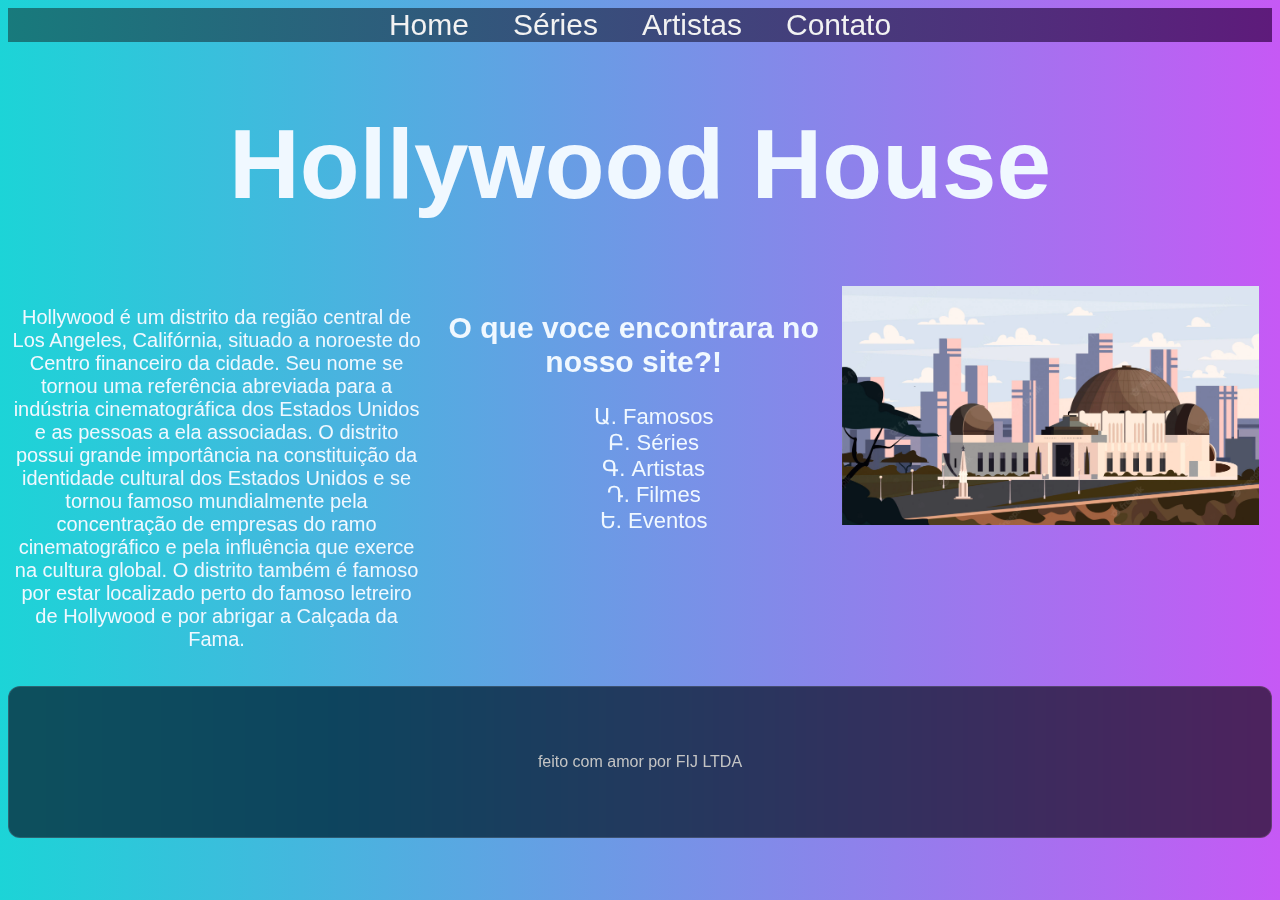
<file: index.html>
<!DOCTYPE html>
<html lang="pt-BR">
  <head>
    <meta charset="UTF-8" />
    <meta http-equiv="X-UA-Compatible" content="IE=edge" />
    <meta name="viewport" content="width=device-width, initial-scale=1.0" />
    <link rel="stylesheet" href="./assets/css/index.css" />
    <link rel="icon" href="./assets/images/hollywood.png" />
    <link
      href="http://fonts.cdnfonts.com/css/sf-hollywood-hills-3"
      rel="stylesheet"
    />
    <title>index</title>
  </head>
  <body>
    <header>
      <nav class="topnav">
        <a href="index.html">Home</a>
        <a href="series.html">Séries</a>
        <a href="artistas.html">Artistas</a>
        <a href="contato.html">Contato</a>
      </nav>
      <h1>Hollywood House</h1>
    </header>
    <main>
      <article>
        <p>
          Hollywood é um distrito da região central de Los Angeles, Califórnia,
          situado a noroeste do Centro financeiro da cidade. Seu nome se tornou
          uma referência abreviada para a indústria cinematográfica dos Estados
          Unidos e as pessoas a ela associadas. O distrito possui grande
          importância na constituição da identidade cultural dos Estados Unidos
          e se tornou famoso mundialmente pela concentração de empresas do ramo
          cinematográfico e pela influência que exerce na cultura global. O
          distrito também é famoso por estar localizado perto do famoso letreiro
          de Hollywood e por abrigar a Calçada da Fama.
        </p>
      </article>
      <article>
        <h2>O que voce encontrara no nosso site?!</h2>
        <ul>
          <li>Famosos</li>
          <li>Séries</li>
          <li>Artistas</li>
          <li>Filmes</li>
          <li>Eventos</li>
        </ul>
      </article>
      <aside>
        <img
          src="./assets/images/losangeles.webp"
          alt="Cartoon de Los Angeles"
        />
      </aside>
    </main>
    <footer class="card">feito com amor por FIJ LTDA</footer>
  </body>
</html>
</file>
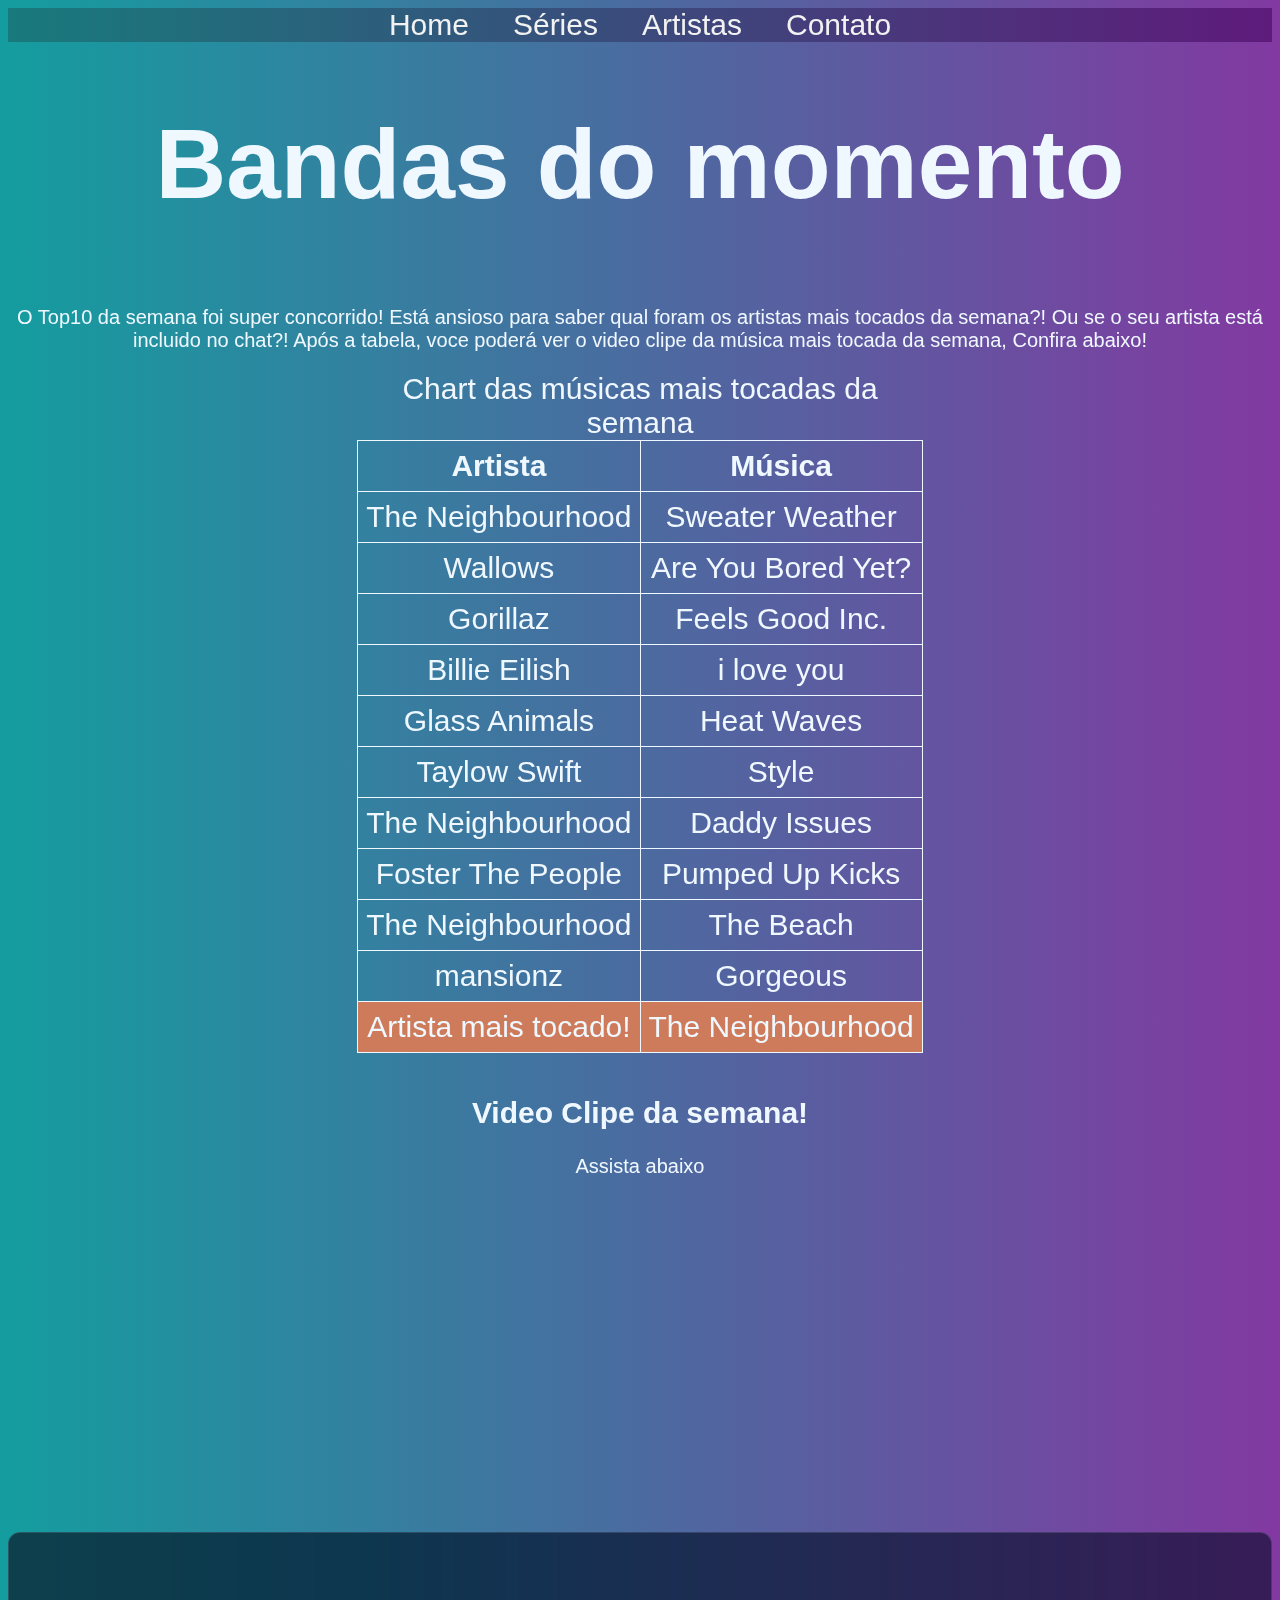
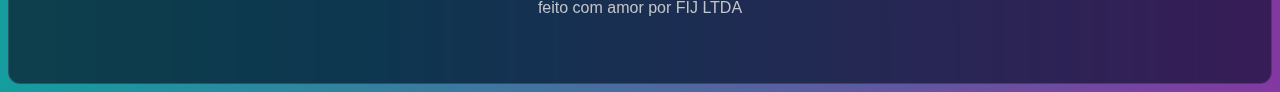
<file: artistas.html>
<!DOCTYPE html>
<html lang="pt-BR">
  <head>
    <meta charset="UTF-8" />
    <meta http-equiv="X-UA-Compatible" content="IE=edge" />
    <meta name="viewport" content="width=device-width, initial-scale=1.0" />
    <link rel="stylesheet" href="./assets/css/artistas.css" />
    <link rel="icon" href="./assets/images/hollywood.png" />
    <link
      href="http://fonts.cdnfonts.com/css/sf-hollywood-hills-3"
      rel="stylesheet"
    />
    <title>Artistas</title>
  </head>
  <body>
    <header>
      <nav class="topnav">
        <a href="index.html">Home</a>
        <a href="series.html">Séries</a>
        <a href="artistas.html">Artistas</a>
        <a href="contato.html">Contato</a>
      </nav>
      <h1>Bandas do momento</h1>
    </header>
    <main class="center">
      <p>
        O Top10 da semana foi super concorrido! Está ansioso para saber qual
        foram os artistas mais tocados da semana?! Ou se o seu artista está
        incluido no chat?! Após a tabela, voce poderá ver o video clipe da
        música mais tocada da semana, Confira abaixo!
      </p>
      <table>
        <caption>
          Chart das músicas mais tocadas da semana
        </caption>
        <thead>
          <tr>
            <th>Artista</th>
            <th>Música</th>
          </tr>
        </thead>
        <tbody>
          <tr>
            <td>The Neighbourhood</td>
            <td>Sweater Weather</td>
          </tr>
          <tr>
            <td>Wallows</td>
            <td>Are You Bored Yet?</td>
          </tr>
          <tr>
            <td>Gorillaz</td>
            <td>Feels Good Inc.</td>
          </tr>
          <tr>
            <td>Billie Eilish</td>
            <td>i love you</td>
          </tr>
          <tr>
            <td>Glass Animals</td>
            <td>Heat Waves</td>
          </tr>
          <tr>
            <td>Taylow Swift</td>
            <td>Style</td>
          </tr>
          <tr>
            <td>The Neighbourhood</td>
            <td>Daddy Issues</td>
          </tr>
          <tr>
            <td>Foster The People</td>
            <td>Pumped Up Kicks</td>
          </tr>
          <tr>
            <td>The Neighbourhood</td>
            <td>The Beach</td>
          </tr>
          <tr>
            <td>mansionz</td>
            <td>Gorgeous</td>
          </tr>
        </tbody>
        <tfoot>
          <tr>
            <td class="top10">Artista mais tocado!</td>
            <td class="top10">The Neighbourhood</td>
          </tr>
        </tfoot>
      </table>
      <br />
      <section>
        <article>
          <h2>Video Clipe da semana!</h2>
          <p>Assista abaixo</p>
          <iframe
            width="560"
            height="315"
            src="https://www.youtube.com/embed/3ylIW-LlrQ4"
            title="YouTube video player"
            allow="accelerometer; autoplay; clipboard-write; encrypted-media; gyroscope; picture-in-picture"
            allowfullscreen
          ></iframe>
        </article>
      </section>
    </main>
    <footer class="card">feito com amor por FIJ LTDA</footer>
  </body>
</html>
</file>
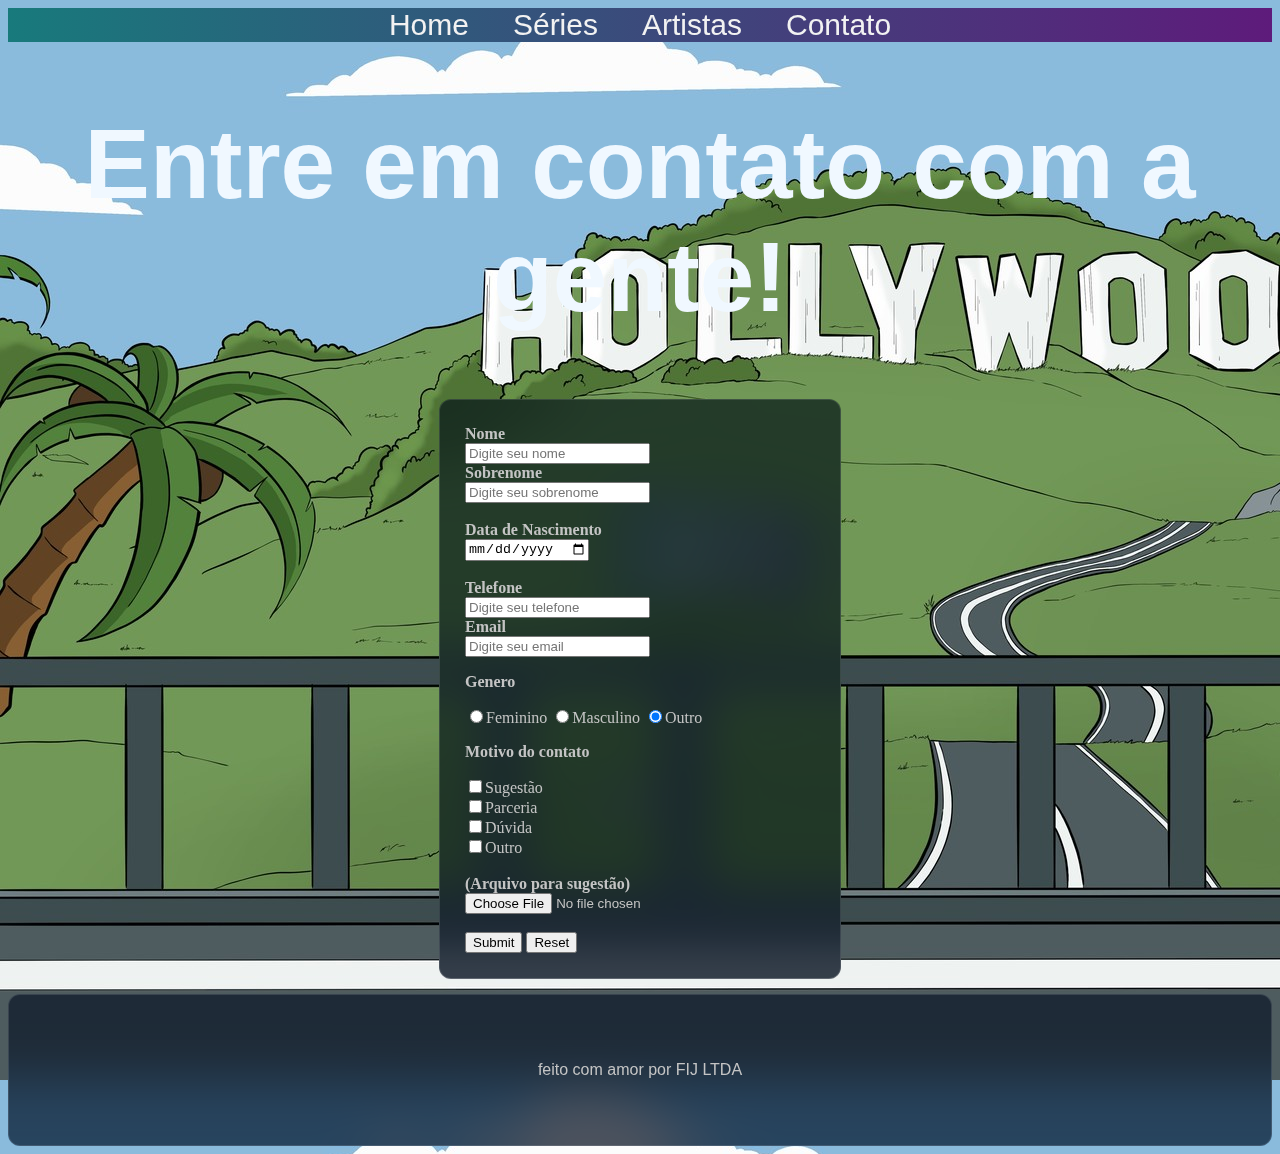
<file: contato.html>
<!DOCTYPE html>
<html lang="pt-BR">
  <head>
    <meta charset="UTF-8" />
    <meta http-equiv="X-UA-Compatible" content="IE=edge" />
    <meta name="viewport" content="width=device-width, initial-scale=1.0" />
    <link rel="stylesheet" href="./assets/css/contato.css" />
    <link rel="icon" href="./assets/images/hollywood.png" />
    <link
      href="http://fonts.cdnfonts.com/css/sf-hollywood-hills-3"
      rel="stylesheet"
    />
    <title>Contato</title>
  </head>
  <body>
    <header>
      <nav class="topnav">
        <a href="index.html">Home</a>
        <a href="series.html">Séries</a>
        <a href="artistas.html">Artistas</a>
        <a href="contato.html">Contato</a>
      </nav>
      <h1>Entre em contato com a gente!</h1>
    </header>
    <main>
      <div class="card">
        <form action="GET" autocomplete="on">
          <!-- <legend>
          <b>Formulário de Contato</b>
        </legend>
        <br /> -->
          <div>
            <label for="nome" class="labelInput"><b>Nome</b></label>
            <br />
            <input
              type="text"
              name="nome"
              id="nome"
              class="inputUser"
              placeholder="Digite seu nome"
              required
            />
            <br />
            <label for="sobrenome" class="labelInput"><b>Sobrenome</b></label>
            <br />
            <input
              type="text"
              name="sobrenome"
              id="sobrenome"
              class="inputUser"
              placeholder="Digite seu sobrenome"
              required
            />
          </div>

          <br />
          <div>
            <label for="data_nascimento"><b>Data de Nascimento</b></label>
            <br />
            <input
              type="date"
              name="data_nascimento"
              id="data_nascimento"
              min="1988-01-01"
              required
            />
          </div>

          <br />
          <label for="telefone" class="labelInput"><b>Telefone</b></label>
          <br />
          <input
            type="number"
            name="telefone"
            id="telefone"
            class="inputUser"
            placeholder="Digite seu telefone"
          />
          <br />
          <label for="email" class="labelInput"><b>Email</b></label>
          <br />
          <input
            type="email"
            name="email"
            id="email"
            class="inputUser"
            placeholder="Digite seu email"
            required
          />
          <br />
          <p><b>Genero</b></p>
          <input type="radio" name="sexo" value="0" />Feminino
          <input type="radio" name="sexo" value="0" />Masculino
          <input type="radio" name="sexo" value="0" checked="checked" />Outro
          <br />
          <p><b>Motivo do contato</b></p>
          <input type="checkbox" name="motivo[]" value="0" />Sugestão<br />
          <input type="checkbox" name="motivo[]" value="1" />Parceria<br />
          <input type="checkbox" name="motivo[]" value="2" />Dúvida<br />
          <input type="checkbox" name="motivo[]" value="3" />Outro<br />
          <br />
          <div>
            <label for="arquivo" class="labelInput"
              ><b>(Arquivo para sugestão)</b></label
            >
            <br />
            <input
              type="file"
              name="arquivo"
              id="arquivo"
              class="inputUser"
            />
          </div>
          <br />
          <input type="submit" name="submit" id="submit" />
          <input type="reset" name="reset" id="reset" />
        </form>
      </div>
    </main>
    <footer class="card">feito com amor por FIJ LTDA</footer>
  </body>
</html>
</file>
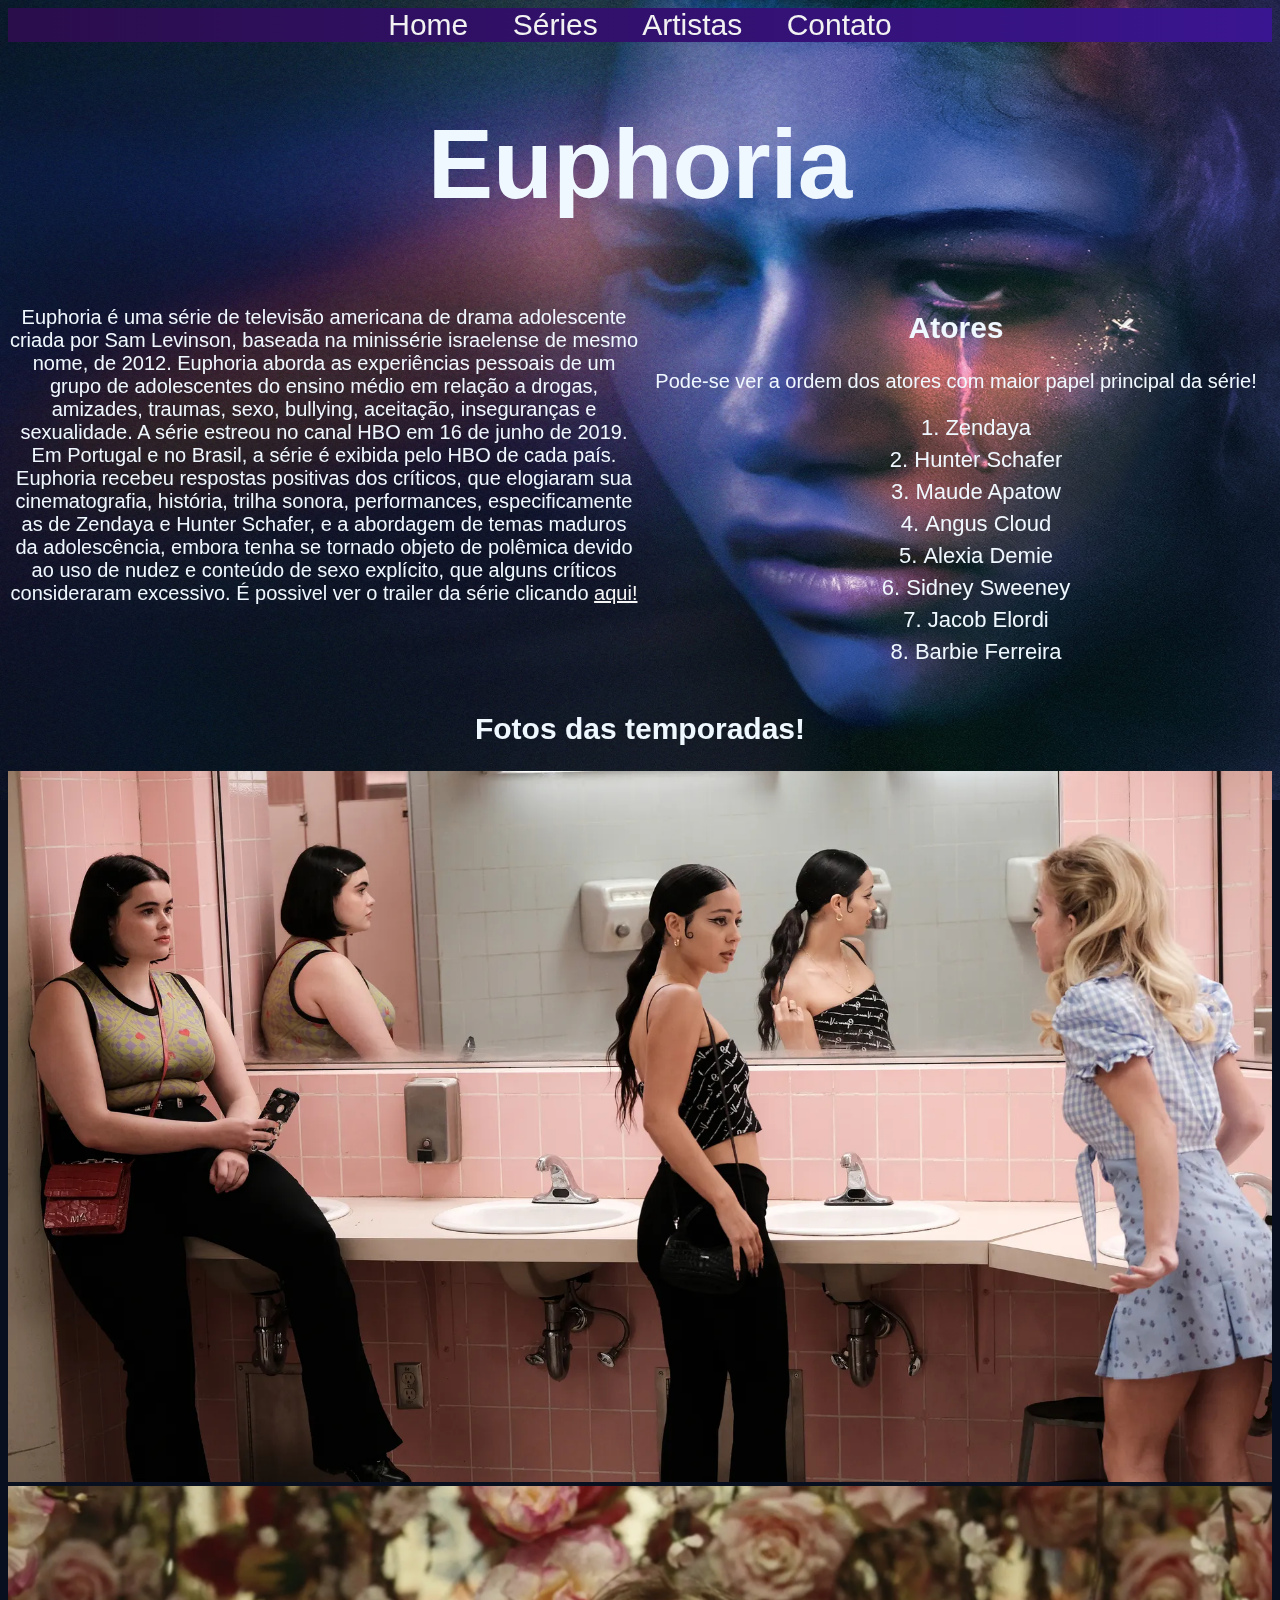
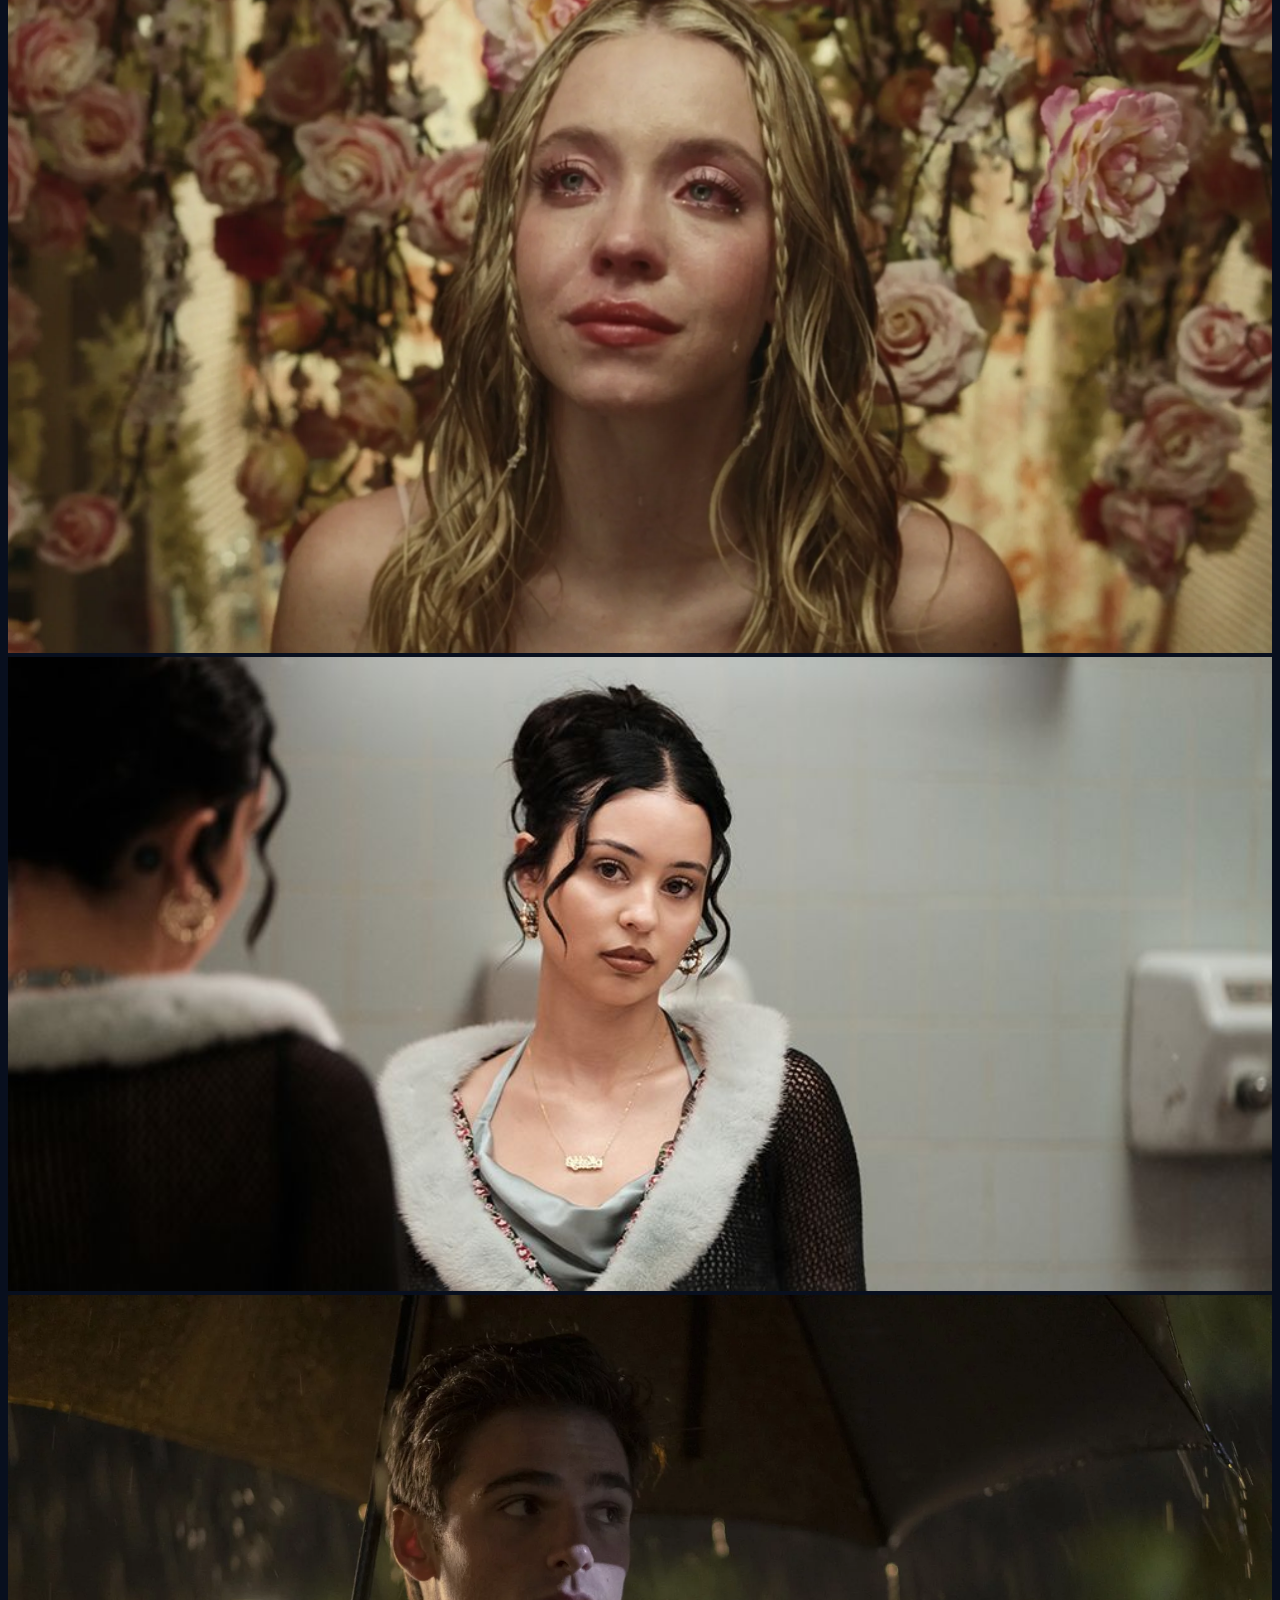
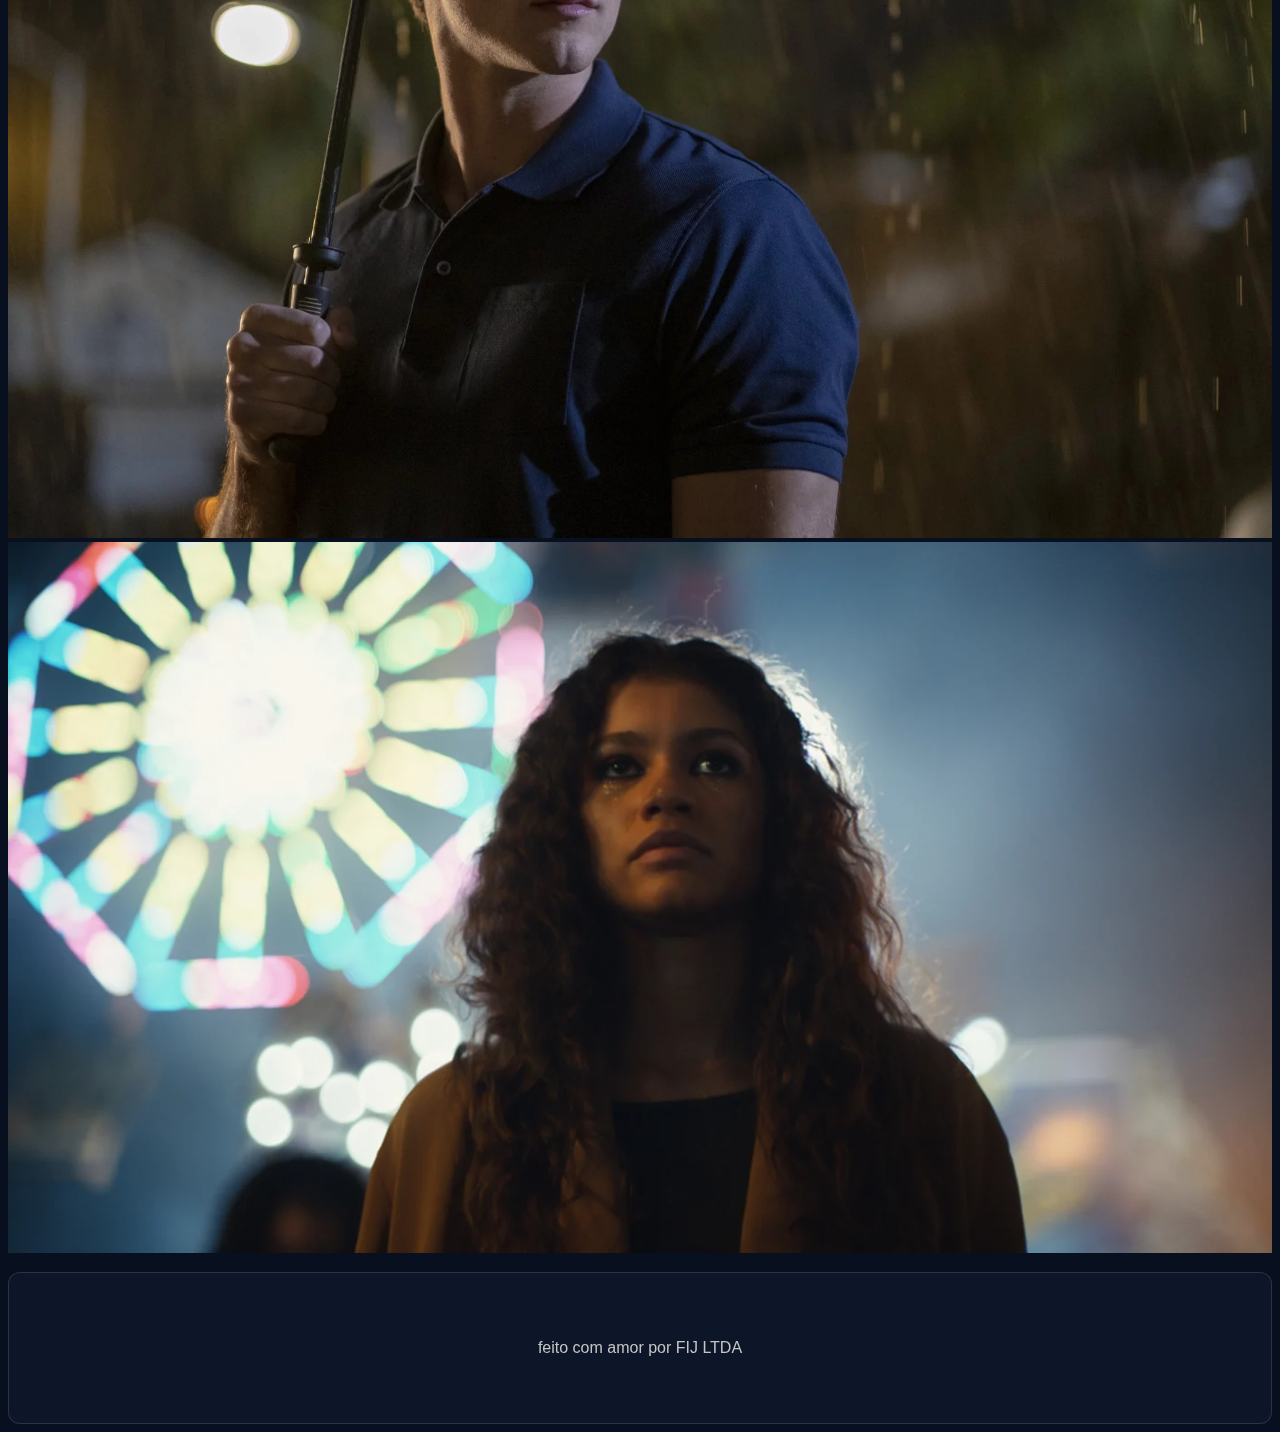
<file: series.html>
<!DOCTYPE html>
<html lang="pt-BR">
  <head>
    <meta charset="UTF-8" />
    <meta http-equiv="X-UA-Compatible" content="IE=edge" />
    <meta name="viewport" content="width=device-width, initial-scale=1.0" />
    <link rel="stylesheet" href="./assets/css/series.css" />
    <link rel="icon" href="./assets/images/hollywood.png" />
    <link
      href="http://fonts.cdnfonts.com/css/sf-hollywood-hills-3"
      rel="stylesheet"
    />
    <title>Séries</title>
  </head>
  <body>
    <header>
      <nav class="topnav">
        <a href="index.html">Home</a>
        <a href="series.html">Séries</a>
        <a href="artistas.html">Artistas</a>
        <a href="contato.html">Contato</a>
      </nav>
      <h1>Euphoria</h1>
    </header>
    <main>
      <div class="flex">
        <section class="half-width">
          <article>
            <p>
              Euphoria é uma série de televisão americana de drama adolescente
              criada por Sam Levinson, baseada na minissérie israelense de mesmo
              nome, de 2012. Euphoria aborda as experiências pessoais de um
              grupo de adolescentes do ensino médio em relação a drogas,
              amizades, traumas, sexo, bullying, aceitação, inseguranças e
              sexualidade. A série estreou no canal HBO em 16 de junho de 2019.
              Em Portugal e no Brasil, a série é exibida pelo HBO de cada país.
              Euphoria recebeu respostas positivas dos críticos, que elogiaram
              sua cinematografia, história, trilha sonora, performances,
              especificamente as de Zendaya e Hunter Schafer, e a abordagem de
              temas maduros da adolescência, embora tenha se tornado objeto de
              polêmica devido ao uso de nudez e conteúdo de sexo explícito, que
              alguns críticos consideraram excessivo. É possivel ver o trailer
              da série clicando
              <a
                href="https://www.youtube.com/watch?v=6XGnv7Zgbeg"
                title="Clique para ver o trailer da 1 Temporada"
                target="_blank"
                >aqui!</a
              >
            </p>
          </article>
        </section>
        <aside class="half-width">
          <h2>Atores</h2>
          <p>
            Pode-se ver a ordem dos atores com maior papel principal da série!
          </p>
          <ol>
            <li>Zendaya</li>
            <li>Hunter Schafer</li>
            <li>Maude Apatow</li>
            <li>Angus Cloud</li>
            <li>Alexia Demie</li>
            <li>Sidney Sweeney</li>
            <li>Jacob Elordi</li>
            <li>Barbie Ferreira</li>
          </ol>
        </aside>
      </div>
      <section>
        <article>
          <h2>Fotos das temporadas!</h2>
          <div class="row">
            <div class="coluna">
              <img
                src="./assets/images/bathroom.webp"
                alt="Atrizes em cena no banheiro - 2 Temporada"
              />
            </div>
            <div class="coluna">
              <img
                src="./assets/images/cassie.webp"
                alt="Atriz Cassie em cena - 2 Temporada"
              />
            </div>
            <div class="coluna">
              <img
                src="./assets/images/maddie.jpg"
                alt="Atriz Maddie em cena - 2 Temporada"
              />
            </div>
            <div class="coluna">
              <img
                src="./assets/images/nate.webp"
                alt="Nate em cena - 2 Temporada"
              />
            </div>
            <div class="coluna">
              <img
                src="./assets/images/rue.webp"
                alt="Rue em cena - 1 Temporada"
              />
            </div>
          </div>
        </article>
      </section>
    </main>
    <footer class="card">feito com amor por FIJ LTDA</footer>
  </body>
</html>
</file>
<file: assets/css/index.css>
@import url("http://fonts.cdnfonts.com/css/sf-hollywood-hills-3");
body {
  background-image: linear-gradient(
    to right,
    rgb(28, 212, 215),
    rgb(198, 89, 245)
  );
  display: flex;
  flex-direction: column;
  justify-content: space-around;
}
h1 {
  font-family: "SF Hollywood Hills", sans-serif;
  font-size: 98px;
  text-align: center;
  color: aliceblue;
}
p {
  font-family: "Trebuchet MS", "Lucida Sans Unicode", "Lucida Grande",
    "Lucida Sans", Arial, sans-serif;
  font-size: 20px;
  text-align: center;
  color: aliceblue;
}
h2 {
  font-family: "SF Hollywood Hills", sans-serif;
  font-size: 30px;
  text-align: center;
  color: aliceblue;
}
ul {
  font-family: "Trebuchet MS", "Lucida Sans Unicode", "Lucida Grande",
    "Lucida Sans", Arial, sans-serif;
  font-size: 22px;
  text-align: center;
  color: aliceblue;
  list-style: armenian;
  list-style-position: inside;
}
nav {
  background-image: linear-gradient(
    to right,
    rgb(24, 122, 124),
    rgb(94, 27, 123)
  );
  overflow: hidden;
  text-align: center;
}
nav a {
  color: #f2f2f2;
  text-align: center;
  font-family: "Gill Sans", "Gill Sans MT", Calibri, "Trebuchet MS", sans-serif;
  padding: 20px 20px;
  text-decoration: none;
  font-size: 30px;
}
nav a:hover {
  background-color: rgb(255, 255, 255);
  color: rgb(42, 38, 38);
  text-align: center;
}

main {
  display: flex;
}

article {
  width: 33%;
}
aside {
  width: 33%;
}
img {
  display: flex;
  flex-direction: column;
  align-items: center;
  width: 100%;
}
footer {
  height: 100px;
  display: flex;
  justify-content: center;
  align-items: center;
  margin-top: 15px;
}
.card {
  backdrop-filter: blur(25px) saturate(180%);
  -webkit-backdrop-filter: blur(25px) saturate(180%);
  background-color: rgba(17, 25, 40, 0.75);
  border-radius: 12px;
  border: 1px solid rgba(255, 255, 255, 0.125);
  padding: 25px;
  color: #c4c4c4;
  font-family: "SF Hollywood Hills", sans-serif;
}
</file>
<file: assets/css/artistas.css>
@import url("http://fonts.cdnfonts.com/css/sf-hollywood-hills-3");
body {
  background-image: linear-gradient(
    to right,
    rgb(20, 157, 159),
    rgb(130, 57, 161)
  );
}
h1 {
  font-family: "SF Hollywood Hills", sans-serif;
  font-size: 98px;
  text-align: center;
  color: aliceblue;
}
p {
  font-family: "Trebuchet MS", "Lucida Sans Unicode", "Lucida Grande",
    "Lucida Sans", Arial, sans-serif;
  font-size: 20px;
  text-align: center;
  color: aliceblue;
}
table {
  text-align: center;
  font-family: "Trebuchet MS", "Lucida Sans Unicode", "Lucida Grande",
    "Lucida Sans", Arial, sans-serif;
  color: aliceblue;
  font-size: 30px;
  border-collapse: collapse;
  border-color: #f2f2f2;
}
h2 {
  font-family: "SF Hollywood Hills", sans-serif;
  font-size: 30px;
  text-align: center;
  color: aliceblue;
}
th,
td {
  padding: 8px;
}
table,
th,
td {
  border: 1px solid;
}
iframe {
  border: 0px;
}
nav {
  background-image: linear-gradient(
    to right,
    rgb(24, 122, 124),
    rgb(94, 27, 123)
  );
  overflow: hidden;
  text-align: center;
}
.top10 {
  background-color: rgb(205, 123, 90);
}
.center {
  display: flex;
  flex-direction: column;
  align-items: center;
}
.card {
  backdrop-filter: blur(25px) saturate(180%);
  -webkit-backdrop-filter: blur(25px) saturate(180%);
  background-color: rgba(17, 25, 40, 0.75);
  border-radius: 12px;
  border: 1px solid rgba(255, 255, 255, 0.125);
  padding: 25px;
  color: #c4c4c4;
  font-family: "SF Hollywood Hills", sans-serif;
}
footer {
  height: 100px;
  display: flex;
  justify-content: center;
  align-items: center;
  margin-top: 15px;
}
nav a {
  color: #f2f2f2;
  text-align: center;
  font-family: "Gill Sans", "Gill Sans MT", Calibri, "Trebuchet MS", sans-serif;
  padding: 20px 20px;
  text-decoration: none;
  font-size: 30px;
}
.nav a:hover {
  background-color: rgb(255, 255, 255);
  color: rgb(42, 38, 38);
  text-align: center;
}
</file>
<file: assets/css/contato.css>
@import url("http://fonts.cdnfonts.com/css/sf-hollywood-hills-3");

body {
  background-image: url(/assets/images/background.jpg);
  display: flex;
  flex-direction: column;
  justify-content: space-around;
}
h1 {
  font-family: "SF Hollywood Hills", sans-serif;
  font-size: 98px;
  text-align: center;
  color: aliceblue;
}
nav {
  background-image: linear-gradient(
    to right,
    rgb(24, 122, 124),
    rgb(94, 27, 123)
  );
  overflow: hidden;
  text-align: center;
}
nav a {
  color: #f2f2f2;
  text-align: center;
  font-family: "Gill Sans", "Gill Sans MT", Calibri, "Trebuchet MS", sans-serif;
  padding: 20px 20px;
  text-decoration: none;
  font-size: 30px;
}
nav a:hover {
  background-color: rgb(255, 255, 255);
  color: rgb(42, 38, 38);
  text-align: center;
}
main {
  display: flex;
  flex-direction: column;
  align-items: center;
}
form {
  width: 350px;
}
footer {
  height: 100px;
  display: flex;
  justify-content: center;
  align-items: center;
  margin-top: 15px;
  font-family: "SF Hollywood Hills", sans-serif;
}
.card {
  backdrop-filter: blur(25px) saturate(180%);
  -webkit-backdrop-filter: blur(25px) saturate(180%);
  background-color: rgba(17, 25, 40, 0.75);
  border-radius: 12px;
  border: 1px solid rgba(255, 255, 255, 0.125);
  padding: 25px;
  color: #c4c4c4;
}
</file>
<file: assets/css/series.css>
@import url("http://fonts.cdnfonts.com/css/sf-hollywood-hills-3");
* {
  font-family: "SF Hollywood Hills", sans-serif;
}
body {
  background-image: url(/assets/images/euphoria.jpg);
  background-repeat: no-repeat;
  background-size: 1800px 800px;
  background-color: #080f1e;
}
h1 {
  font-size: 98px;
  text-align: center;
  color: aliceblue;
}
h2 {
  font-family: "SF Hollywood Hills", sans-serif;
  font-size: 30px;
  text-align: center;
  color: aliceblue;
}
a {
  color: whitesmoke;
}
p {
  font-family: "Trebuchet MS", "Lucida Sans Unicode", "Lucida Grande",
    "Lucida Sans", Arial, sans-serif;
  font-size: 20px;
  text-align: center;
  color: aliceblue;
}
li {
  margin-bottom: 6px;
}
ol {
  font-family: "Trebuchet MS", "Lucida Sans Unicode", "Lucida Grande",
    "Lucida Sans", Arial, sans-serif;
  font-size: 22px;
  text-align: center;
  color: aliceblue;
  list-style: decimal;
  list-style-position: inside;
}
h3 {
  font-family: "SF Hollywood Hills", sans-serif;
  font-size: 30px;
  text-align: center;
  color: rgb(255, 255, 255);
}
img {
  width: 100%;
}
nav {
  background-image: linear-gradient(
    to right,
    rgb(42, 13, 75),
    rgb(58, 21, 145)
  );
  overflow: hidden;
  text-align: center;
}
nav a {
  color: #f2f2f2;
  text-align: center;
  font-family: "Gill Sans", "Gill Sans MT", Calibri, "Trebuchet MS", sans-serif;
  padding: 20px 20px;
  text-decoration: none;
  font-size: 30px;
}
nav a:hover {
  background-color: rgb(255, 255, 255);
  color: rgb(42, 38, 38);
  text-align: center;
}
footer {
  height: 100px;
  display: flex;
  justify-content: center;
  align-items: center;
  margin-top: 15px;
}
.flex {
  display: flex;
  justify-content: space-around;
}

.half-width {
  width: 50%;
}
.card {
  backdrop-filter: blur(25px) saturate(180%);
  -webkit-backdrop-filter: blur(25px) saturate(180%);
  background-color: rgba(17, 25, 40, 0.75);
  border-radius: 12px;
  border: 1px solid rgba(255, 255, 255, 0.125);
  padding: 25px;
  color: #c4c4c4;
}
</file>
